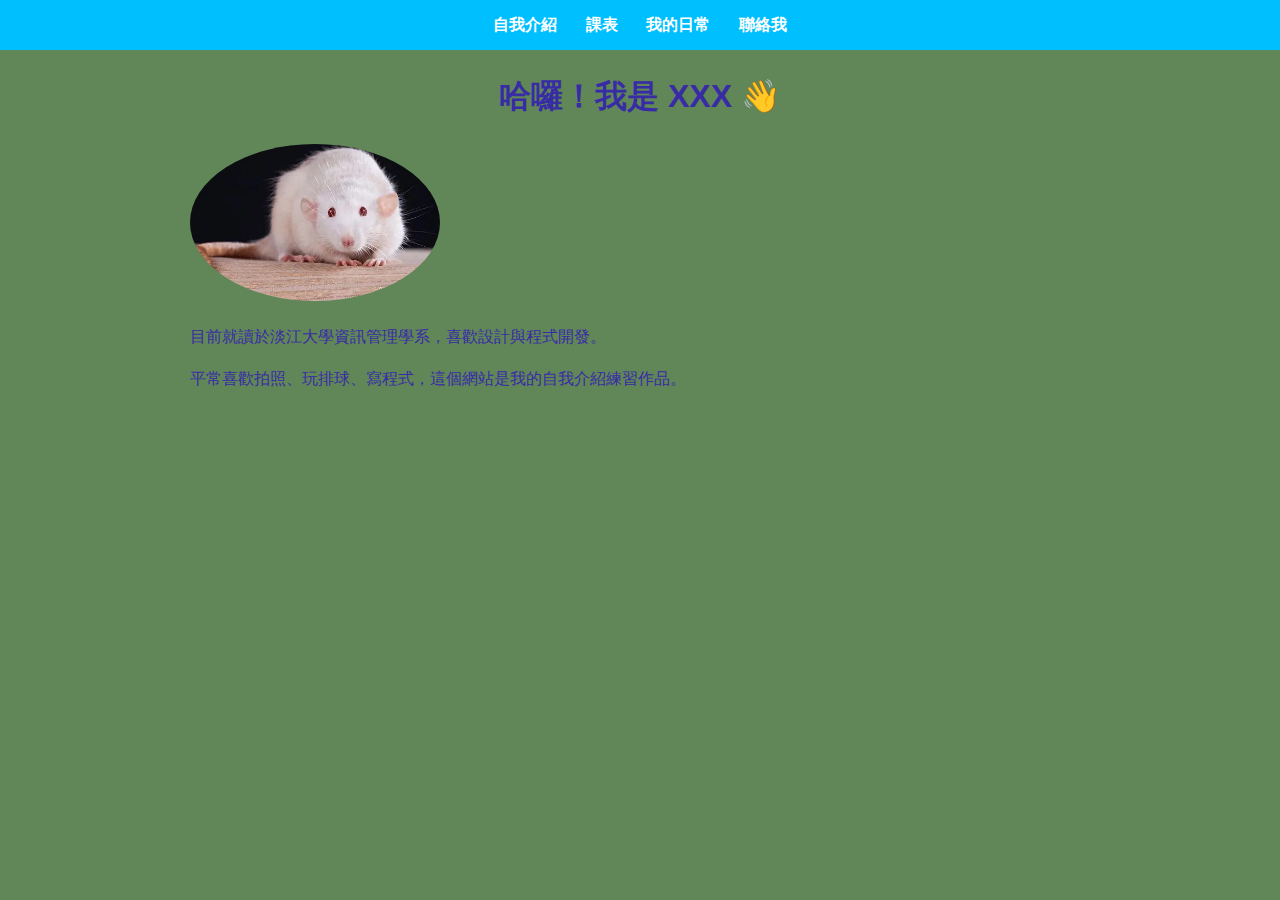
<file: 新增資料夾/index.html>
<!DOCTYPE html>
<html lang="zh-Hant">
<head>
  <meta charset="UTF-8">
  <title>自我介紹</title>
  <link rel="stylesheet" href="style.css">
</head>
<body>
  <nav class="nav">
    <a href="index.html" class="nav__link">自我介紹</a>
    <a href="schedule.html" class="nav__link">課表</a>
    <a href="gallery.html" class="nav__link">我的日常</a>
    <a href="contact.html" class="nav__link">聯絡我</a>
  </nav>

  <div class="container">
    <h1>哈囉！我是 XXX 👋</h1>
    <img src="images/OIP.webp" alt="我的照片" width="250" style="border-radius: 50%;">
    <p>目前就讀於淡江大學資訊管理學系，喜歡設計與程式開發。</p>
    <p>平常喜歡拍照、玩排球、寫程式，這個網站是我的自我介紹練習作品。</p>
  </div>
</body>
</html>
</file>
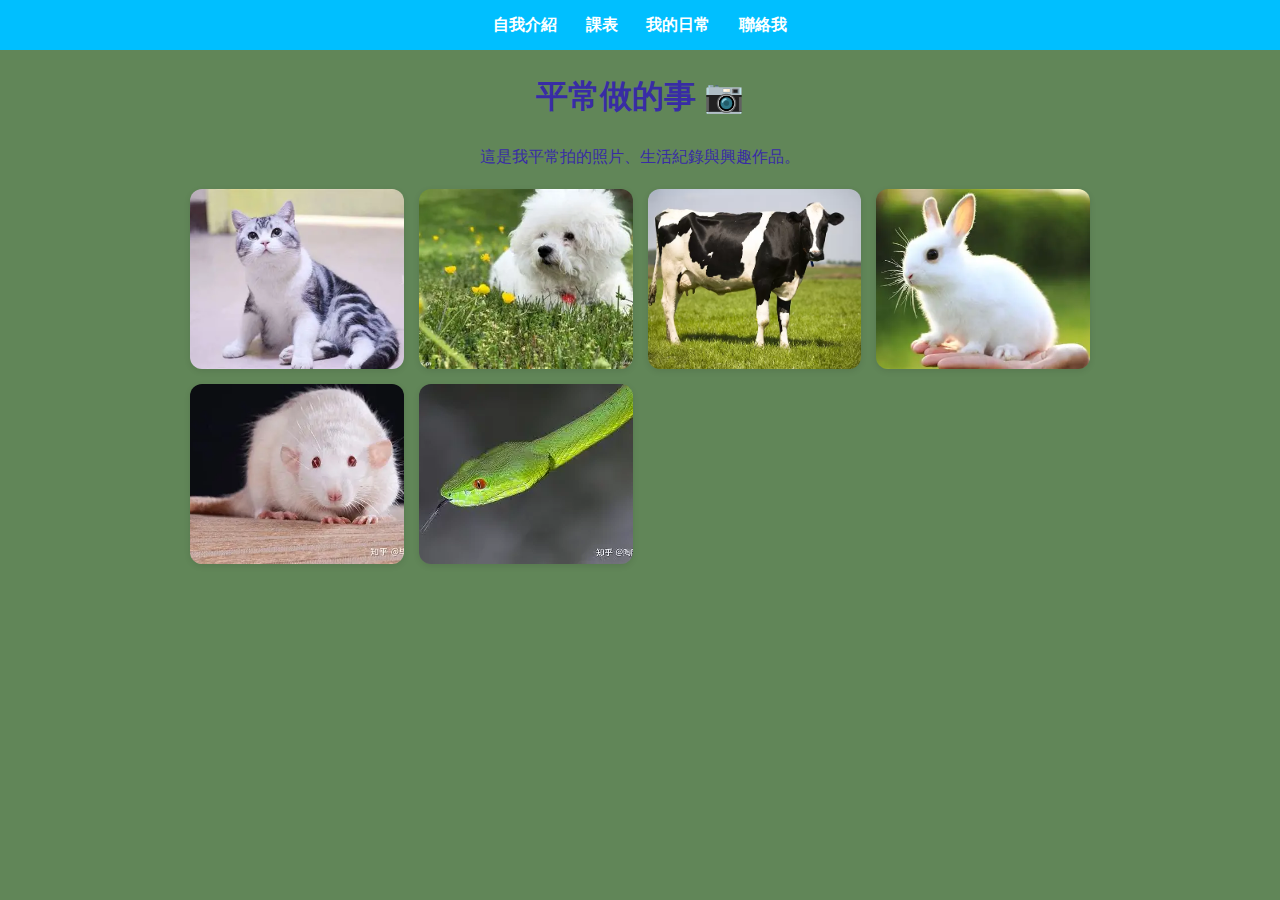
<file: 新增資料夾/gallery.html>
<!DOCTYPE html>
<html lang="zh-Hant">
<head>
  <meta charset="UTF-8">
  <title>我的日常</title>
  <link rel="stylesheet" href="style.css">
</head>
<body>
  <nav class="nav">
    <a href="index.html" class="nav__link">自我介紹</a>
    <a href="schedule.html" class="nav__link">課表</a>
    <a href="gallery.html" class="nav__link">我的日常</a>
    <a href="contact.html" class="nav__link">聯絡我</a>
  </nav>

  <div class="container">
    <h1>平常做的事 📷</h1>
    <p style="text-align:center;">這是我平常拍的照片、生活紀錄與興趣作品。</p>
    <div class="gallery">
      <img src="images/OIP (1).webp" alt="照片1">
      <img src="images/OIP (2).webp" alt="照片2">
      <img src="images/14312160_675.webp" alt="照片3">
      <img src="images/OIP (3).webp" alt="照片4">
      <img src="images/OIP.webp" alt="照片5">
      <img src="images/4.webp" alt="照片6">
    </div>
  </div>
</body>
</html>
</file>
<file: 新增資料夾/style.css>
/* === 顏色與基本設定 === */
/* 
  :root 是全域變數區，可以定義網站會用到的主要顏色或字型設定。
  這裡設定了主色、深色版本、文字顏色、背景顏色等。
  使用時用 var(--變數名稱) 就能套用。
*/
:root {
  --main-color: #00bfff;   /* 主色：亮橘黃色（按鈕、導覽列背景） */
  --main-dark: #065e06;    /* 主色加深版（滑鼠移過去時使用） */
  --text-color: #382ca5;      /* 主要文字顏色（深灰） */
  --bg-light:  #618658;     /* 頁面背景色（淡黃色） */
}

/* === 全站 body 設定 === */
body {
  font-family: "Noto Sans TC", sans-serif;  /* 全站字體（使用 Noto Sans TC 中文字型） */
  background-color: var(--bg-light);        /* 套用上面定義的背景色變數 */
  color: var(--text-color);                 /* 套用文字顏色變數 */
  margin: 0;                                /* 取消瀏覽器預設外距 */
  line-height: 1.6;                         /* 行距設為 1.6，讓文字比較好閱讀 */
}

/* === 導覽列樣式 === */
.nav {
  background-color: var(--main-color);  /* 導覽列背景使用主色 */
  text-align: center;                   /* 導覽列項目置中 */
  padding: 12px;                        /* 上下內距 12px */
}

/* 導覽列裡的連結樣式 */
.nav__link {
  color: #fff;              /* 文字顏色白色 */
  text-decoration: none;    /* 移除底線 */
  margin: 0 12px;           /* 左右間距 12px */
  font-weight: bold;        /* 加粗字體 */
}

/* 滑鼠移到連結上時的效果 */
.nav__link:hover {
  color: var(--main-dark);  /* 顏色變深一點 */
}

/* === 容器設定 === */
/* 
  container 是主要版面容器，用來限制網頁內容最大寬度，
  讓內容不會太寬、保持整齊置中。
*/
.container {
  width: 80%;          /* 寬度為螢幕的 80% */
  max-width: 900px;    /* 最大寬度 900px，避免在大螢幕太寬 */
  margin: 20px auto;   /* 上下外距 20px，左右自動置中 */
}

/* === 標題樣式 === */
h1, h2 {
  text-align: center;         /* 標題置中 */
  color: var(--text-color);   /* 使用主要文字顏色 */
}

/* === 按鈕樣式 === */
.btn {
  background-color: var(--main-color);  /* 背景使用主色 */
  color: white;                         /* 按鈕文字白色 */
  padding: 10px 18px;                   /* 上下 10px、左右 18px 內距 */
  border: none;                         /* 移除預設邊框 */
  border-radius: 8px;                   /* 圓角 8px */
  cursor: pointer;                      /* 滑鼠移過去變手指圖示 */
  display: inline-block;                /* 讓按鈕能正常排列 */
}

/* === 滑鼠移上按鈕的互動效果 === */
.btn:hover {
  background-color: var(--main-dark);  
  /* 顏色變化：
     當滑鼠移上去時，背景顏色會改成 --main-dark（主色加深版），
     給使用者「可互動」的視覺回饋。 */

  box-shadow: 0 4px 8px rgba(0,0,0,0.2);  
  /* 陰影效果：
     在按鈕下方產生柔和陰影（X 位移 0、Y 位移 4px、模糊 8px），
     顏色為半透明黑色 rgba(0,0,0,0.2)。
     讓按鈕看起來浮起、有立體感。 */

  transform: translateY(-2px);  
  /* 位移效果：
     按鈕在 hover 時往上移動 2px，
     模擬「浮起」的感覺。配合 box-shadow 看起來更真實。 */
}

/* === 按鈕被點擊時的效果（Active 狀態） === */
.btn:active {
  transform: translateY(1px);  
  /* 向下位移：
     當按鈕被點擊（滑鼠按住未放開）時，
     元素會向下移動 1px，
     模擬「被按下去」的視覺效果。 */

  box-shadow: 0 2px 4px rgba(0,0,0,0.2);
  /* 陰影變小：
     陰影的距離（Y=2px, 模糊=4px）比 hover 狀態更小，
     看起來像是按鈕貼近背景、真的被壓下去了。 */
}



/* === 表格樣式 === */
table {
  width: 100%;                 /* 表格寬度佔滿容器 */
  border-collapse: collapse;   /* 合併邊框線（不會重疊出雙線） */
  margin-top: 20px;            /* 與上方內容保留間距 */
}

/* 表格的儲存格（標題與內容）共用樣式 */
th, td {
  border: 1px solid #ccc;      /* 邊框顏色淺灰色 */
  padding: 10px;               /* 內距 10px */
  text-align: center;          /* 內容置中 */
}

/* 表頭（th）另外加上背景色 */
th {
  background-color: #fff3cd;   /* 淡黃色背景 */
}

/* === 表單樣式 === */
form {
  width: 80%;             /* 寬度佔容器的 80% */
  max-width: 500px;       /* 最寬 500px */
  margin: 0 auto;         /* 置中顯示 */
}

/* 輸入框與文字區塊共用樣式 */
input, textarea {
  width: 100%;             /* 寬度撐滿父容器 */
  padding: 10px;           /* 內距 10px */
  margin-top: 8px;         /* 與上方標籤的距離 */
  border: 1px solid #ccc;  /* 邊框淺灰色 */
  border-radius: 6px;      /* 圓角 6px */
}

/* 表單的標籤（文字說明） */
label {
  font-weight: bold;       /* 加粗讓標籤更明顯 */
}

/* === 照片牆樣式 === */
/*
  gallery 是用 CSS Grid 建立的圖片牆。
  repeat(auto-fill, minmax(200px, 1fr)) 代表：
  - 每張圖片最小 200px，最多平均分配一整列空間。
  - 會自動依螢幕大小換行（RWD）。
*/
.gallery {
  display: grid;                             /* 使用格線布局 */
  grid-template-columns: repeat(auto-fill, minmax(200px, 1fr)); /* 自動分欄 */
  gap: 15px;                                 /* 每張圖片之間的間距 15px */
  margin-top: 20px;                          /* 與標題間距 */
}

/* 圖片外觀設定 */
.gallery img {
  width: 100%;                               /* 圖片撐滿格子寬度 */
  height: 180px;                             /* 固定高度 180px（保持整齊） */
  object-fit: cover;                         /* 圖片裁切填滿，不變形 */
  border-radius: 12px;                       /* 圓角 12px */
  box-shadow: 0 2px 6px rgba(0,0,0,0.1);     /* 添加陰影，讓圖片有立體感 */
  transition: transform 0.2s;                /* 設定 hover 時的放大動畫時間 */
}

/* 滑鼠移過圖片時的放大效果 */
.gallery img:hover {
  transform: scale(1.05);                    /* 放大 5% */
}
.avatar {
  width: 250px;              /* 頭貼大小 */
  height: 250px;             /* 設定高度，確保為正方形 */
  border-radius: 50%;        /* 四角圓弧成圓形 */
  object-fit: cover;         /* 圖片填滿容器，不變形 */
  display: block;            /* 讓圖片可以置中 */
  margin: 0 auto;            /* 水平置中 */
  box-shadow: 0 2px 8px rgba(0,0,0,0.2); /* 加一點陰影讓頭貼更立體 */
  transition: transform 0.2s ease; /* 加上動畫過渡 */
}

.avatar:hover {
  transform: scale(1.05);    /* 滑鼠移上去放大 */
  box-shadow: 0 6px 12px rgba(0,0,0,0.25); /* 陰影加強，產生懸浮感 */
}
</file>
